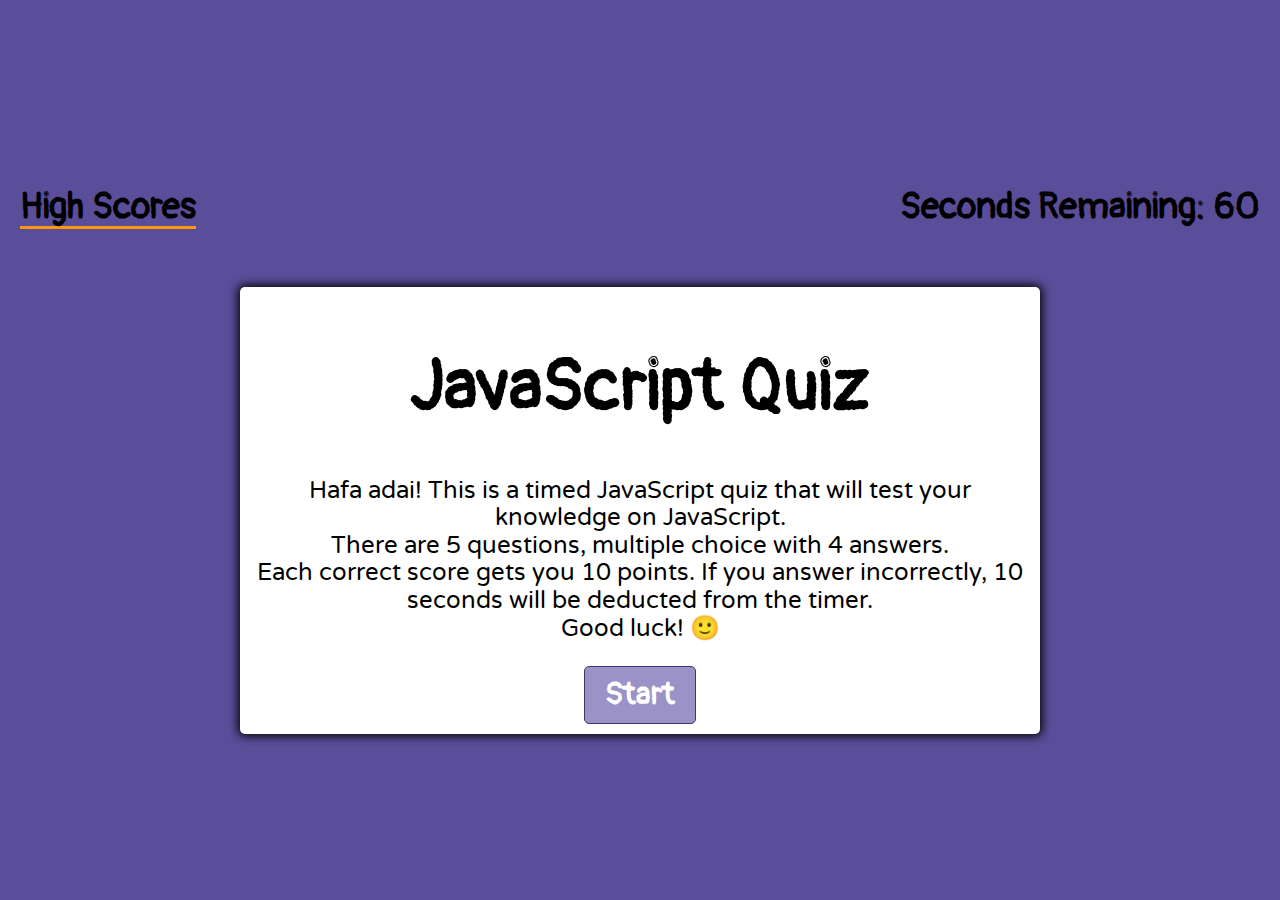
<file: index.html>
<!DOCTYPE html>
<html lang="en">
<head>
    <meta charset="UTF-8">
    <meta http-equiv="X-UA-Compatible" content="IE=edge">
    <meta name="viewport" content="width=device-width, initial-scale=1.0">
    <title>JavaScript Quiz</title>
    <link rel="icon" href="./assets/images/icon.png" type="image/icon type">
    <link rel="stylesheet" href="assets/css/normalize.css">
    <link rel="stylesheet" href="assets/css/styles.css">
    <link rel="preconnect" href="https://fonts.gstatic.com"><link href="https://fonts.googleapis.com/css2?family=Pangolin&family=Varela+Round&display=swap" rel="stylesheet">
<!-- sounds courtesy of: https://freesound.org/people/ertfelda/ -->
<!-- link hover effect courtesy of: https://codepen.io/geoffgraham/pen/bxEVEN -->
</head>
<body>
    <div class="header">
        <div id="high-scores"><a href="./highscores.html">High Scores</a></div>
        <div id="score" class="hide">Current Score: 0</div> 
        <div>Seconds Remaining: <span id="timer">60</span></div>
    </div>
    <div class="container">
        <div id="start-container">
            <h1>JavaScript Quiz</h1>
            <p>Hafa adai! This is a timed JavaScript quiz that will test your knowledge on JavaScript.<br>
                There are 5 questions, multiple choice with 4 answers.<br>
                Each correct score gets you 10 points. If you answer incorrectly, 10 seconds will be deducted from the timer.<br>
                Good luck! 🙂
            </p>
        </div>
        <div id="question-container" class="hide">
            <div id="question">Question</div>
            <div id="answer-buttons" class="btn-grid">
                <button class="btn">Answer 1</button>
                <button class="btn">Answer 2</button>
                <button class="btn">Answer 3</button>
                <button class="btn">Answer 4</button>
            </div>
        </div>
        <div id="end-container" class="hide">
            <h1>Quiz Over!</h1>
            <p> Enter your initials to save your score:</p>
            <input maxlength="3" id="initials" placeholder="Type your initials here!"> </input>                
        </div>
        <div class="controls">
            <button id="start-btn" class="btn">Start</button>
            <button id="next-btn" class="btn hide">Next</button>
            <button id="finish-btn" class="btn hide">Finish</button>
            <button id="submit-btn" class="btn hide">Submit</button>
        </div>
    </div>
    <script defer src="assets/js/questions.js"></script>
    <script defer src="assets/js/script.js"></script>
    <script defer src="assets/js/highscores.js"></script>
</body>
</html>
</file>
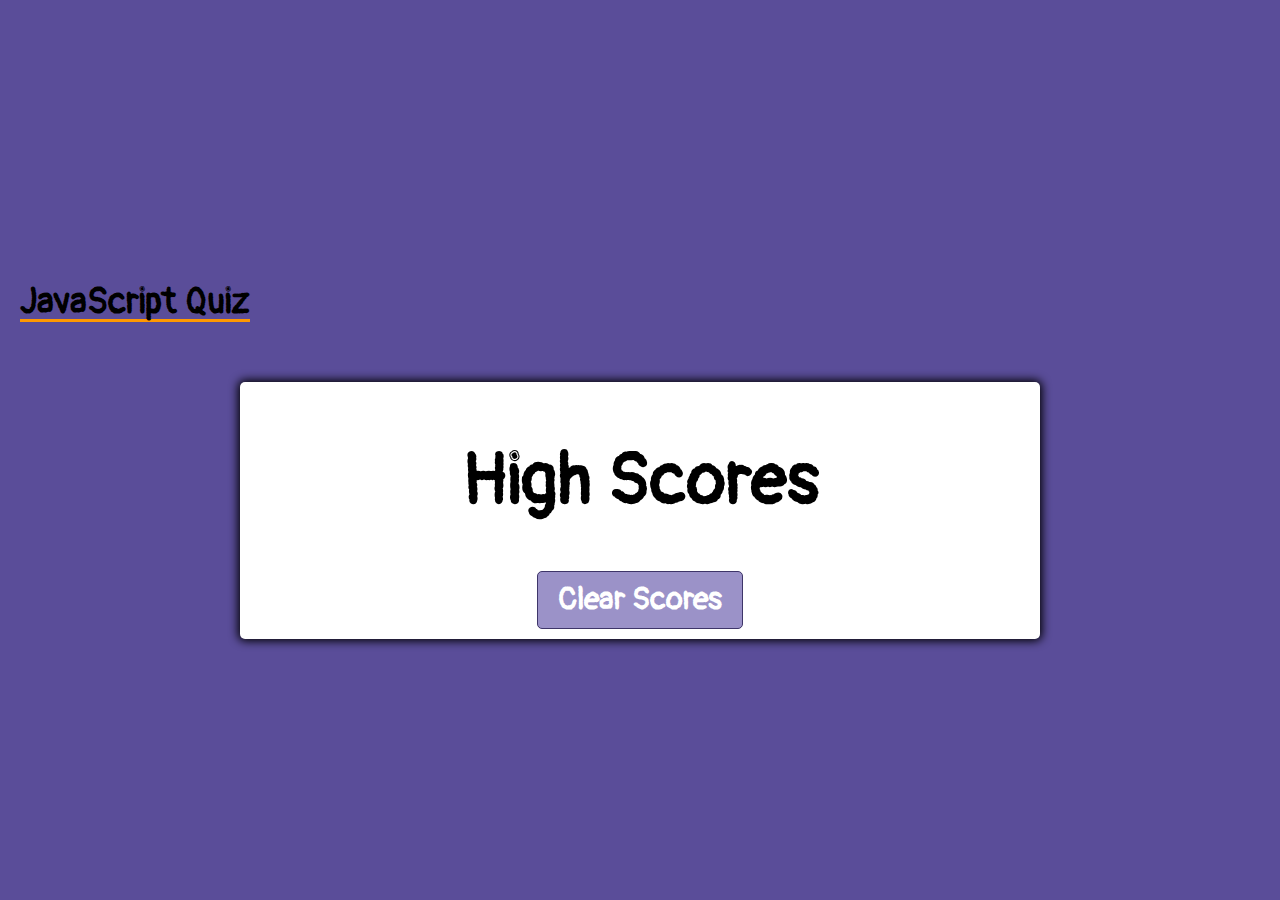
<file: highscores.html>
<!DOCTYPE html>
<html lang="en">
<head>
    <meta charset="UTF-8">
    <meta http-equiv="X-UA-Compatible" content="IE=edge">
    <meta name="viewport" content="width=device-width, initial-scale=1.0">
    <title>JavaScript Quiz High Scores</title>
    <link rel="stylesheet" href="assets/css/normalize.css">
    <link rel="stylesheet" href="assets/css/styles.css">
    <script defer src="assets/js/questions.js"></script>
    <script defer src="assets/js/script.js"></script>
    <script defer src="assets/js/highscores.js"></script>
    <link rel="preconnect" href="https://fonts.gstatic.com">
<link href="https://fonts.googleapis.com/css2?family=Pangolin&family=Varela+Round&display=swap" rel="stylesheet">
</head>
<body>
    <div class="header">
        <a href="./index.html">JavaScript Quiz</a>
    </div>
    <div class="container">
        <div id="scores-container">
            <h1>High Scores</h1>
            <ol id="highscores-list"></ol>
        </div>
        <div class="controls">
            <!-- <button id="restart-btn" class="btn">Restart</button> -->
            <button id="clear-btn" class="btn">Clear Scores</button>
        </div>
    </div>
</body>
</html>
</file>
<file: assets/css/styles.css>
*, *::before, *::after {
    box-sizing: border-box;
    font-family: Pangolin, 'Segoe UI', Roboto, Oxygen, Ubuntu, Cantarell, 'Open Sans', 'Helvetica Neue', sans-serif;
    font-size: 1.5rem;
}

:root {
    --hue-neutral: 250;
    --hue-wrong: 0;
    --hue-correct: 116;
    --mainColor: #ff9800;
}

body {
    --hue: var(--hue-neutral);
    padding: 0;
    margin: 0;
    display: flex;
    flex-direction: column;
    width: 100vw;
    height: 100vh;
    justify-content: center;
    align-items: center;
    background-color: hsl(var(--hue), 33%, 45%);
}

body.correct {
     background-color: hsl(var(--hue-correct), 40%, 61%);
 }

body.wrong {
    --hue: var(--hue-wrong);
}

p {
    font-size: 1rem;
    font-family: 'Varela Round', sans-serif;
}

input {
    box-shadow: 0 0 15px 4px thistle;
    border-radius: 5px;
}

ol {
    list-style-position: inside;
}

.header {
    width: 100%;
    padding: 20px;
    margin-bottom: 40px;
    display: flex;
    justify-content: space-between;
    font-weight: bold;
}

.header a {
    background: linear-gradient(to bottom, var(--mainColor) 0%, var(--mainColor) 100%);
	background-position: 0 100%;
	background-repeat: repeat-x;
	background-size: 3px 3px;
    color: #000;
    text-decoration: none;
}

.header a:hover {
    background-image: url("data:image/svg+xml;charset=utf8,%3Csvg id='squiggle-link' xmlns='http://www.w3.org/2000/svg' xmlns:xlink='http://www.w3.org/1999/xlink' xmlns:ev='http://www.w3.org/2001/xml-events' viewBox='0 0 20 4'%3E%3Cstyle type='text/css'%3E.squiggle{animation:shift .3s linear infinite;}@keyframes shift {from {transform:translateX(0);}to {transform:translateX(-20px);}}%3C/style%3E%3Cpath fill='none' stroke='%23ff9800' stroke-width='2' class='squiggle' d='M0,3.5 c 5,0,5,-3,10,-3 s 5,3,10,3 c 5,0,5,-3,10,-3 s 5,3,10,3'/%3E%3C/svg%3E");
    background-position: 0 100%;
    background-size: auto 6px;
    background-repeat: repeat-x;
    text-decoration: none;
}

.container {
    width: 800px;
    max-width: 80%;
    background-color: white;
    border-radius: 5px;
    padding: 10px;
    box-shadow: 0 0 10px 2px;
    text-align: center;
}

.btn-grid {
    display: grid;
    grid-template-columns: repeat(2, auto);
    gap: 10px;
    margin: 20px 0;
}

.btn {
    --hue: var(--hue-neutral);
    border: 1px solid hsl(var(--hue), 33%, 31%);
    background-color: hsl(var(--hue), 33%, 68%);
    border-radius: 5px;
    padding: 5px 10px;
    color: white;
    outline: none;
    font-size: 1.3rem;
    font-weight: bold;
    padding: 10px 20px;
}

.btn:hover {
    border-color: teal;
    opacity: .6;
}

.btn.correct {
    background-color: hsl(var(--hue-correct), 65%, 61%);
    color: green;
}

.btn.wrong {
    --hue: var(--hue-wrong);
}

.controls {
    display: flex;
    justify-content: center;
    align-items: center;
}

.hide {
    display: none;
}

@media screen and (max-width: 550px) {
    * {
        font-family: 'Varela Round', sans-serif;
        font-size: 1em;
    }

    .btn-grid {
        display: flex;
        flex-direction: column;
        gap: 10%;
        margin: 20% 20%;
    }

}
</file>
